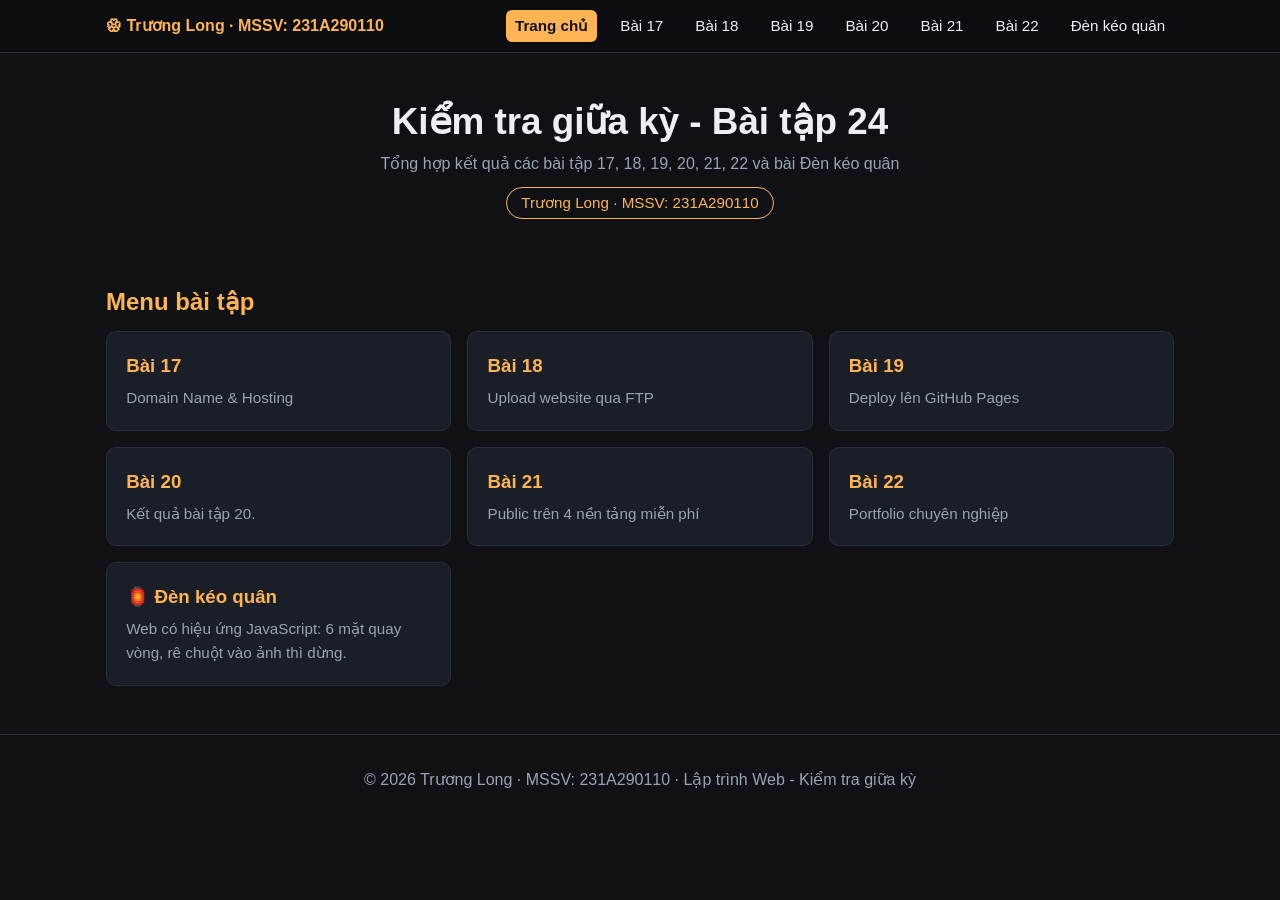
<file: index.html>
<!DOCTYPE html>
<html lang="vi">
<head>
    <meta charset="UTF-8">
    <meta name="viewport" content="width=device-width, initial-scale=1.0">
    <title>Bài tập 24 - Kiểm tra giữa kỳ - Trương Long</title>
    <link rel="stylesheet" href="css/style.css">
</head>
<body class="">
    <div class="topbar"><div class="inner"><a class="brand" href="index.html">&#127989; <span data-name></span> &middot; <span data-mssv></span></a><a class="link active" href="index.html">Trang chủ</a><a class="link" href="bai17.html">Bài 17</a><a class="link" href="bai18.html">Bài 18</a><a class="link" href="bai19.html">Bài 19</a><a class="link" href="bai20.html">Bài 20</a><a class="link" href="bai21.html">Bài 21</a><a class="link" href="bai22.html">Bài 22</a><a class="link" href="den-keo-quan.html">Đèn kéo quân</a></div></div>
    <header class="hero">
        <h1>Kiểm tra giữa kỳ - Bài tập 24</h1>
        <p>Tổng hợp kết quả các bài tập 17, 18, 19, 20, 21, 22 và bài Đèn kéo quân</p>
        <span class="badge"><span data-name></span> &middot; <span data-mssv></span></span>
    </header>
    <main>
        <h2>Menu bài tập</h2>
        <div class="grid">
            <a class="card" href="bai17.html"><h3><span class="num">Bài 17</span></h3><p>Domain Name &amp; Hosting</p></a>
            <a class="card" href="bai18.html"><h3><span class="num">Bài 18</span></h3><p>Upload website qua FTP</p></a>
            <a class="card" href="bai19.html"><h3><span class="num">Bài 19</span></h3><p>Deploy lên GitHub Pages</p></a>
            <a class="card" href="bai20.html"><h3><span class="num">Bài 20</span></h3><p>Kết quả bài tập 20.</p></a>
            <a class="card" href="bai21.html"><h3><span class="num">Bài 21</span></h3><p>Public trên 4 nền tảng miễn phí</p></a>
            <a class="card" href="bai22.html"><h3><span class="num">Bài 22</span></h3><p>Portfolio chuyên nghiệp</p></a>
            <a class="card" href="den-keo-quan.html"><h3><span class="num">&#127982; Đèn kéo quân</span></h3><p>Web có hiệu ứng JavaScript: 6 mặt quay vòng, rê chuột vào ảnh thì dừng.</p></a>
        </div>
    </main>
    <footer>&copy; 2026 <span data-name></span> &middot; <span data-mssv></span> &middot; <span data-course></span></footer>
    <script src="js/site.js"></script>
</body>
</html>
</file>
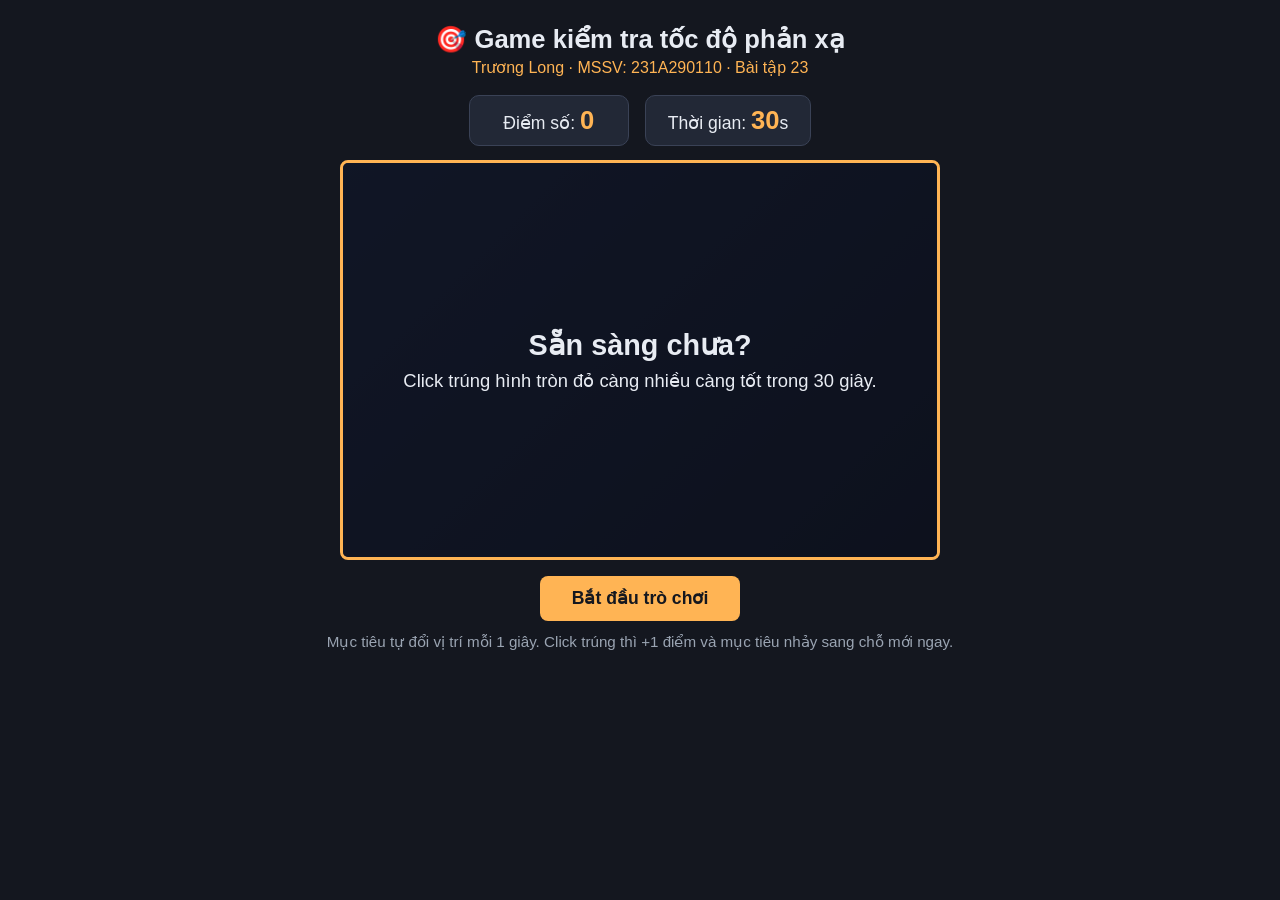
<file: 231A290110bt23.html>
<!DOCTYPE html>
<html lang="vi">
<head>
    <meta charset="UTF-8">
    <meta name="viewport" content="width=device-width, initial-scale=1.0">
    <title>Bài tập 23 - Game kiểm tra tốc độ - Trương Long - 231A290110</title>
    <style>
        * { box-sizing: border-box; }
        body {
            margin: 0;
            min-height: 100vh;
            background: #14171f;
            color: #e8ecf3;
            font-family: "Segoe UI", Arial, sans-serif;
            display: flex;
            flex-direction: column;
            align-items: center;
            padding: 24px 12px;
        }
        h1 { margin: 0 0 4px; font-size: 1.6rem; }
        .sv { color: #ffb454; margin: 0 0 18px; }

        /* Thông tin: điểm số + thời gian */
        .info {
            display: flex;
            gap: 16px;
            margin-bottom: 14px;
        }
        .box {
            background: #222836;
            border: 1px solid #3a4256;
            border-radius: 10px;
            padding: 10px 22px;
            min-width: 160px;
            text-align: center;
            font-size: 1.1rem;
        }
        .box b { font-size: 1.6rem; color: #ffb454; }

        /* Khu vực chơi 600x400, định vị tuyệt đối cho mục tiêu */
        #arena {
            position: relative;
            width: 600px;
            height: 400px;
            background: linear-gradient(135deg, #2b3a67, #1b2440);
            border: 3px solid #ffb454;
            border-radius: 8px;
            overflow: hidden;
            cursor: crosshair;
            user-select: none;
        }
        #target {
            position: absolute;
            width: 50px;
            height: 50px;
            border-radius: 50%;
            background: radial-gradient(circle at 35% 35%, #ff9a9a, #e53935);
            border: 3px solid #fff;
            box-shadow: 0 0 14px rgba(255, 90, 90, .8);
            cursor: pointer;
            display: none;
        }
        #overlay {
            position: absolute;
            inset: 0;
            display: flex;
            flex-direction: column;
            align-items: center;
            justify-content: center;
            background: rgba(10, 12, 20, .78);
            text-align: center;
            padding: 20px;
        }
        #overlay h2 { margin: 0 0 8px; font-size: 1.8rem; }
        #overlay p { margin: 0; font-size: 1.15rem; }

        button#startBtn {
            margin-top: 16px;
            padding: 12px 32px;
            font-size: 1.1rem;
            font-weight: 700;
            color: #14171f;
            background: #ffb454;
            border: 0;
            border-radius: 8px;
            cursor: pointer;
        }
        button#startBtn:hover { background: #ffc978; }
        button#startBtn:disabled { opacity: .5; cursor: not-allowed; }

        .hint { color: #9aa4b2; margin-top: 12px; font-size: .95rem; }
        @media (max-width: 640px) {
            #arena { width: 100%; max-width: 600px; }
        }
    </style>
</head>
<body>
    <h1>&#127919; Game kiểm tra tốc độ phản xạ</h1>
    <p class="sv">Trương Long &middot; MSSV: 231A290110 &middot; Bài tập 23</p>

    <div class="info">
        <div class="box">Điểm số: <b id="score">0</b></div>
        <div class="box">Thời gian: <b id="time">30</b>s</div>
    </div>

    <div id="arena">
        <div id="target"></div>
        <div id="overlay">
            <h2 id="overlayTitle">Sẵn sàng chưa?</h2>
            <p id="overlayText">Click trúng hình tròn đỏ càng nhiều càng tốt trong 30 giây.</p>
        </div>
    </div>

    <button id="startBtn">Bắt đầu trò chơi</button>
    <p class="hint">Mục tiêu tự đổi vị trí mỗi 1 giây. Click trúng thì +1 điểm và mục tiêu nhảy sang chỗ mới ngay.</p>

    <script>
        var GAME_TIME = 30;      // thời gian chơi (giây)
        var MOVE_EVERY = 1000;   // mục tiêu tự đổi chỗ sau 1 giây (ms)

        var arena = document.getElementById('arena');
        var target = document.getElementById('target');
        var scoreEl = document.getElementById('score');
        var timeEl = document.getElementById('time');
        var startBtn = document.getElementById('startBtn');
        var overlay = document.getElementById('overlay');
        var overlayTitle = document.getElementById('overlayTitle');
        var overlayText = document.getElementById('overlayText');

        var score = 0;
        var timeLeft = GAME_TIME;
        var playing = false;
        var countdownTimer = null;
        var moveTimer = null;

        // Đặt mục tiêu ở tọa độ top/left ngẫu nhiên trong #arena
        function moveTarget() {
            var maxLeft = arena.clientWidth - target.offsetWidth;
            var maxTop = arena.clientHeight - target.offsetHeight;
            target.style.left = Math.floor(Math.random() * (maxLeft + 1)) + 'px';
            target.style.top = Math.floor(Math.random() * (maxTop + 1)) + 'px';
        }

        // Hẹn giờ: sau 1 giây không ai click thì mục tiêu tự đổi chỗ
        function restartMoveTimer() {
            clearInterval(moveTimer);
            moveTimer = setInterval(moveTarget, MOVE_EVERY);
        }

        function startGame() {
            score = 0;
            timeLeft = GAME_TIME;
            playing = true;
            scoreEl.textContent = score;
            timeEl.textContent = timeLeft;

            overlay.style.display = 'none';
            target.style.display = 'block';
            startBtn.disabled = true;

            moveTarget();
            restartMoveTimer();

            clearInterval(countdownTimer);
            countdownTimer = setInterval(function () {
                timeLeft--;
                timeEl.textContent = timeLeft;
                if (timeLeft <= 0) endGame();
            }, 1000);
        }

        function endGame() {
            playing = false;
            clearInterval(countdownTimer);
            clearInterval(moveTimer);

            // Khóa mọi thao tác: ẩn mục tiêu, phủ lớp chặn click lên khu vực chơi
            target.style.display = 'none';
            overlayTitle.textContent = 'Hết giờ!';
            overlayText.innerHTML = 'Tổng điểm của bạn: <b style="color:#ffb454;font-size:1.6rem">' + score + '</b>';
            overlay.style.display = 'flex';

            startBtn.disabled = false;
            startBtn.textContent = 'Chơi lại';
        }

        // Click trúng mục tiêu: +1 điểm, đổi vị trí ngay, tính lại nhịp 1 giây
        target.addEventListener('click', function (e) {
            e.stopPropagation();
            if (!playing) return;
            score++;
            scoreEl.textContent = score;
            moveTarget();
            restartMoveTimer();
        });

        startBtn.addEventListener('click', startGame);
    </script>
</body>
</html>
</file>
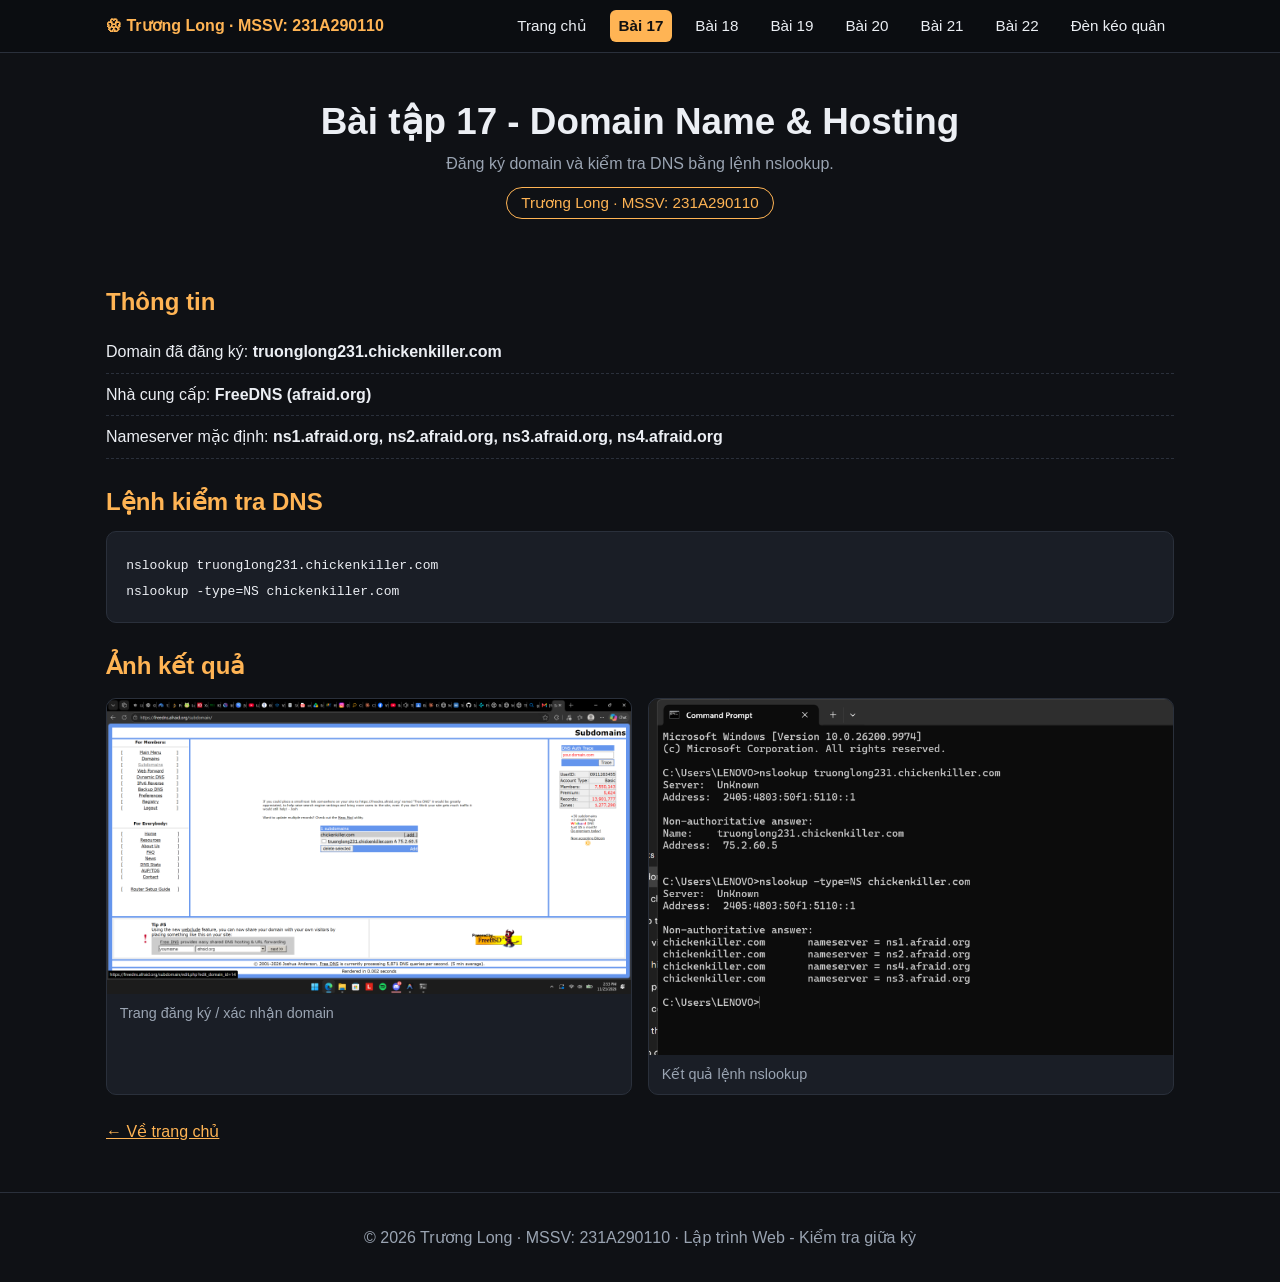
<file: bai17.html>
<!DOCTYPE html>
<html lang="vi">
<head>
    <meta charset="UTF-8">
    <meta name="viewport" content="width=device-width, initial-scale=1.0">
    <title>Bài tập 17 - Domain Name & Hosting - Trương Long</title>
    <link rel="stylesheet" href="css/style.css">
</head>
<body class="">
    <div class="topbar"><div class="inner"><a class="brand" href="index.html">&#127989; <span data-name></span> &middot; <span data-mssv></span></a><a class="link" href="index.html">Trang chủ</a><a class="link active" href="bai17.html">Bài 17</a><a class="link" href="bai18.html">Bài 18</a><a class="link" href="bai19.html">Bài 19</a><a class="link" href="bai20.html">Bài 20</a><a class="link" href="bai21.html">Bài 21</a><a class="link" href="bai22.html">Bài 22</a><a class="link" href="den-keo-quan.html">Đèn kéo quân</a></div></div>
    <header class="hero">
        <h1>Bài tập 17 - Domain Name & Hosting</h1>
        <p>Đăng ký domain và kiểm tra DNS bằng lệnh nslookup.</p>
        <span class="badge"><span data-name></span> &middot; <span data-mssv></span></span>
    </header>
    <main>
        <h2>Thông tin</h2>
        <ul class="links">
            <li>Domain đã đăng ký: <b>truonglong231.chickenkiller.com</b></li>
            <li>Nhà cung cấp: <b>FreeDNS (afraid.org)</b></li>
            <li>Nameserver mặc định: <b>ns1.afraid.org, ns2.afraid.org, ns3.afraid.org, ns4.afraid.org</b></li>
        </ul>
        <h2>Lệnh kiểm tra DNS</h2>
        <div class="card"><code>nslookup truonglong231.chickenkiller.com</code><br><code>nslookup -type=NS chickenkiller.com</code></div>
        <h2>Ảnh kết quả</h2>
        <div class="shots"><figure><img src="images/ketqua/bai17-1.png" alt="Trang đăng ký / xác nhận domain" data-ph="bai17-1.png"><figcaption>Trang đăng ký / xác nhận domain</figcaption></figure><figure><img src="images/ketqua/bai17-2.png" alt="Kết quả lệnh nslookup" data-ph="bai17-2.png"><figcaption>Kết quả lệnh nslookup</figcaption></figure></div>
        <p style="margin-top:1.5rem"><a href="index.html">&larr; Về trang chủ</a></p>
    </main>
    <footer>&copy; 2026 <span data-name></span> &middot; <span data-mssv></span> &middot; <span data-course></span></footer>
    <script src="js/site.js"></script>
</body>
</html>
</file>
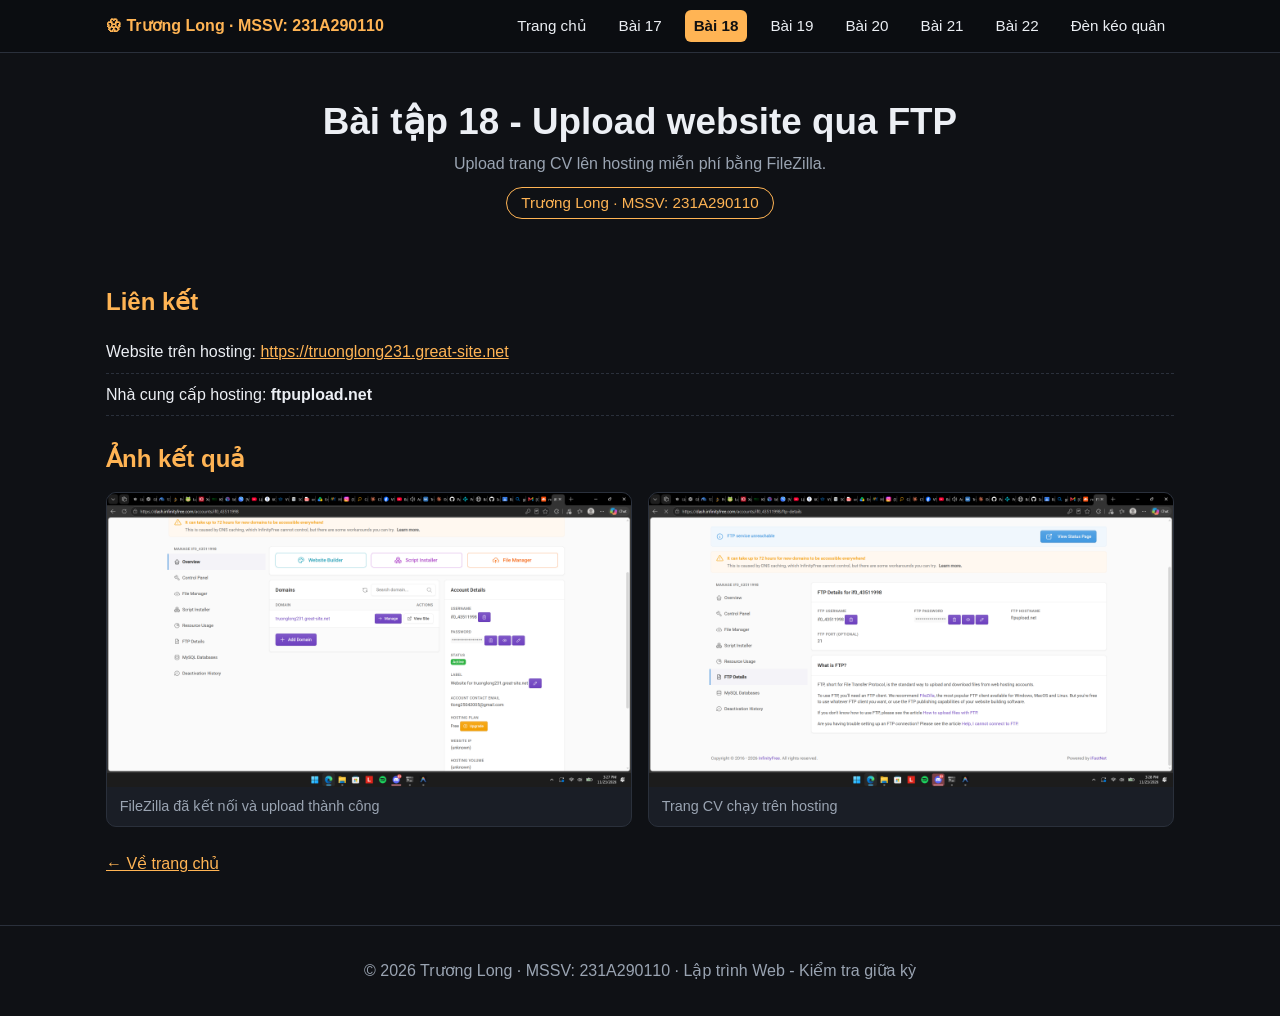
<file: bai18.html>
<!DOCTYPE html>
<html lang="vi">

<head>
    <meta charset="UTF-8">
    <meta name="viewport" content="width=device-width, initial-scale=1.0">
    <title>Bài tập 18 - Upload website qua FTP - Trương Long</title>
    <link rel="stylesheet" href="css/style.css">
</head>

<body class="">
    <div class="topbar">
        <div class="inner"><a class="brand" href="index.html">&#127989; <span data-name></span> &middot; <span
                    data-mssv></span></a><a class="link" href="index.html">Trang chủ</a><a class="link"
                href="bai17.html">Bài 17</a><a class="link active" href="bai18.html">Bài 18</a><a class="link"
                href="bai19.html">Bài 19</a><a class="link" href="bai20.html">Bài 20</a><a class="link"
                href="bai21.html">Bài 21</a><a class="link" href="bai22.html">Bài 22</a><a class="link"
                href="den-keo-quan.html">Đèn kéo quân</a></div>
    </div>
    <header class="hero">
        <h1>Bài tập 18 - Upload website qua FTP</h1>
        <p>Upload trang CV lên hosting miễn phí bằng FileZilla.</p>
        <span class="badge"><span data-name></span> &middot; <span data-mssv></span></span>
    </header>
    <main>
        <h2>Liên kết</h2>
        <ul class="links">
            <li>Website trên hosting: <a href="https://truonglong231.great-site.net" target="_blank"
                    rel="noopener">https://truonglong231.great-site.net</a></li>
            <li>Nhà cung cấp hosting: <b>ftpupload.net</b></li>
        </ul>
        <h2>Ảnh kết quả</h2>
        <div class="shots">
            <figure><img src="images/ketqua/bai18-1.png" alt="FileZilla đã kết nối và upload thành công"
                    data-ph="bai18-1.png">
                <figcaption>FileZilla đã kết nối và upload thành công</figcaption>
            </figure>
            <figure><img src="images/ketqua/bai18-2.png" alt="Trang CV chạy trên hosting" data-ph="bai18-2.png">
                <figcaption>Trang CV chạy trên hosting</figcaption>
            </figure>
        </div>
        <p style="margin-top:1.5rem"><a href="index.html">&larr; Về trang chủ</a></p>
    </main>
    <footer>&copy; 2026 <span data-name></span> &middot; <span data-mssv></span> &middot; <span data-course></span>
    </footer>
    <script src="js/site.js"></script>
</body>

</html>
</file>
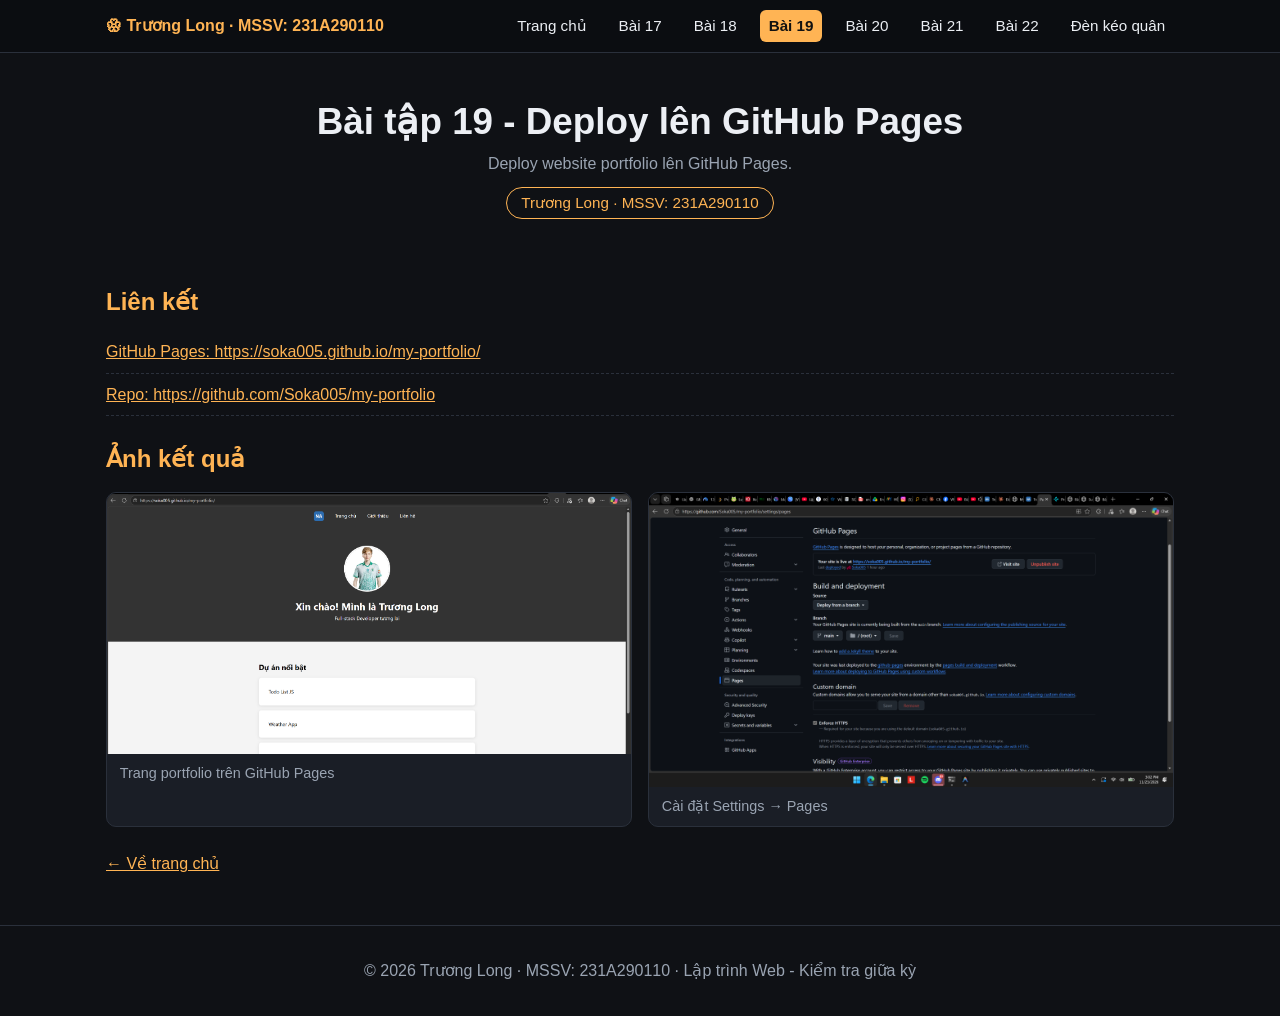
<file: bai19.html>
<!DOCTYPE html>
<html lang="vi">
<head>
    <meta charset="UTF-8">
    <meta name="viewport" content="width=device-width, initial-scale=1.0">
    <title>Bài tập 19 - Deploy lên GitHub Pages - Trương Long</title>
    <link rel="stylesheet" href="css/style.css">
</head>
<body class="">
    <div class="topbar"><div class="inner"><a class="brand" href="index.html">&#127989; <span data-name></span> &middot; <span data-mssv></span></a><a class="link" href="index.html">Trang chủ</a><a class="link" href="bai17.html">Bài 17</a><a class="link" href="bai18.html">Bài 18</a><a class="link active" href="bai19.html">Bài 19</a><a class="link" href="bai20.html">Bài 20</a><a class="link" href="bai21.html">Bài 21</a><a class="link" href="bai22.html">Bài 22</a><a class="link" href="den-keo-quan.html">Đèn kéo quân</a></div></div>
    <header class="hero">
        <h1>Bài tập 19 - Deploy lên GitHub Pages</h1>
        <p>Deploy website portfolio lên GitHub Pages.</p>
        <span class="badge"><span data-name></span> &middot; <span data-mssv></span></span>
    </header>
    <main>
        <h2>Liên kết</h2>
        <ul class="links"><li><a href="https://soka005.github.io/my-portfolio/" target="_blank" rel="noopener">GitHub Pages: https://soka005.github.io/my-portfolio/</a></li><li><a href="https://github.com/Soka005/my-portfolio" target="_blank" rel="noopener">Repo: https://github.com/Soka005/my-portfolio</a></li></ul>
        <h2>Ảnh kết quả</h2>
        <div class="shots"><figure><img src="images/ketqua/bai19-1.png" alt="Trang portfolio trên GitHub Pages" data-ph="bai19-1.png"><figcaption>Trang portfolio trên GitHub Pages</figcaption></figure><figure><img src="images/ketqua/bai19-2.png" alt="Cài đặt Settings → Pages" data-ph="bai19-2.png"><figcaption>Cài đặt Settings → Pages</figcaption></figure></div>
        <p style="margin-top:1.5rem"><a href="index.html">&larr; Về trang chủ</a></p>
    </main>
    <footer>&copy; 2026 <span data-name></span> &middot; <span data-mssv></span> &middot; <span data-course></span></footer>
    <script src="js/site.js"></script>
</body>
</html>
</file>
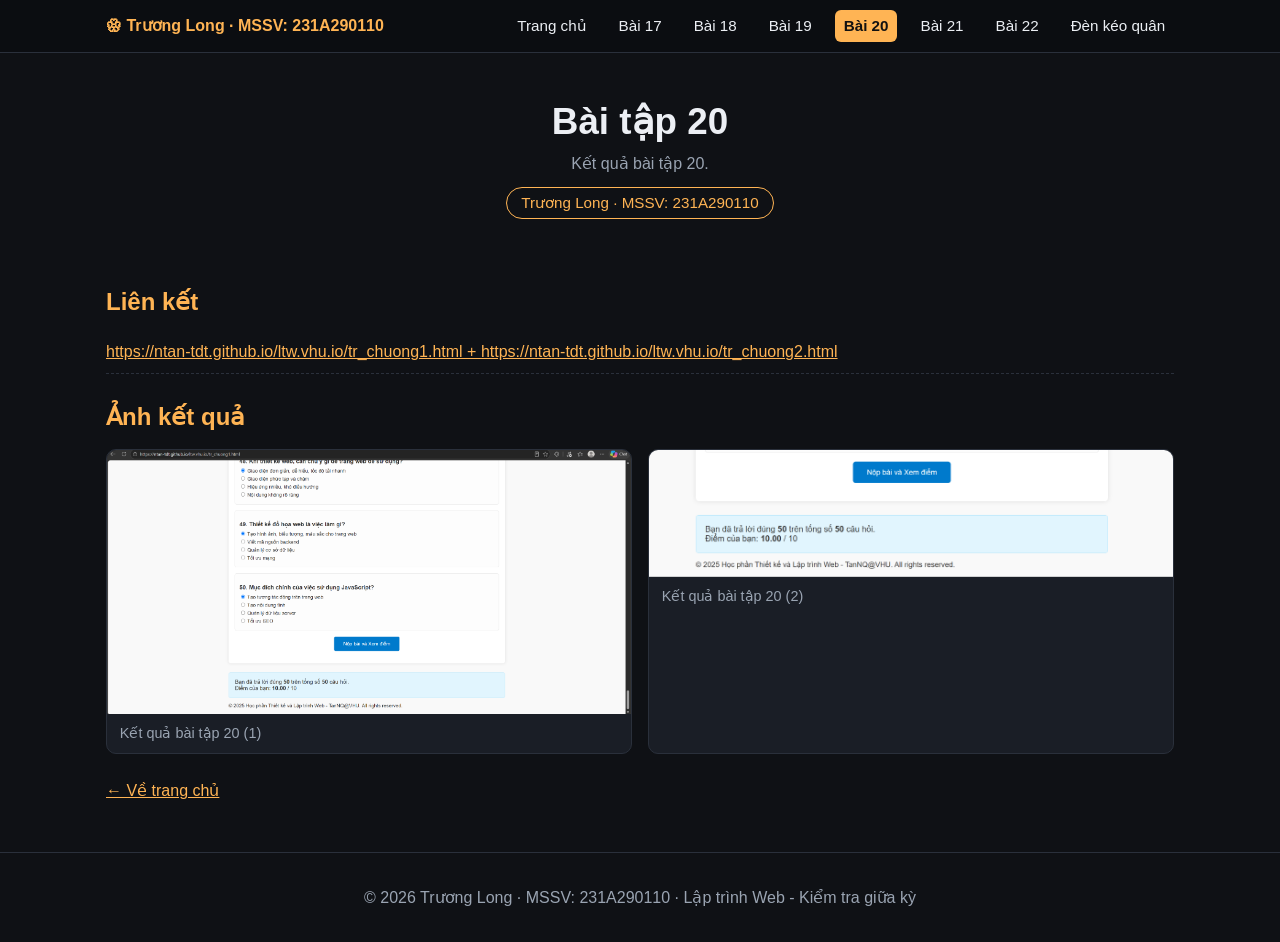
<file: bai20.html>
<!DOCTYPE html>
<html lang="vi">

<head>
    <meta charset="UTF-8">
    <meta name="viewport" content="width=device-width, initial-scale=1.0">
    <title>Bài tập 20 - Trương Long</title>
    <link rel="stylesheet" href="css/style.css">
</head>

<body class="">
    <div class="topbar">
        <div class="inner"><a class="brand" href="index.html">&#127989; <span data-name></span> &middot; <span
                    data-mssv></span></a><a class="link" href="index.html">Trang chủ</a><a class="link"
                href="bai17.html">Bài 17</a><a class="link" href="bai18.html">Bài 18</a><a class="link"
                href="bai19.html">Bài 19</a><a class="link active" href="bai20.html">Bài 20</a><a class="link"
                href="bai21.html">Bài 21</a><a class="link" href="bai22.html">Bài 22</a><a class="link"
                href="den-keo-quan.html">Đèn kéo quân</a></div>
    </div>
    <header class="hero">
        <h1>Bài tập 20</h1>
        <p>Kết quả bài tập 20.</p>
        <span class="badge"><span data-name></span> &middot; <span data-mssv></span></span>
    </header>
    <main>
        <h2>Liên kết</h2>
        <ul class="links">
            <li><a href="#" target="_blank" rel="noopener">https://ntan-tdt.github.io/ltw.vhu.io/tr_chuong1.html +
                    https://ntan-tdt.github.io/ltw.vhu.io/tr_chuong2.html</a></li>
        </ul>
        <h2>Ảnh kết quả</h2>
        <div class="shots">
            <figure><img src="images/ketqua/bai20-1.png" alt="Kết quả bài tập 20 (1)" data-ph="bai20-1.png">
                <figcaption>Kết quả bài tập 20 (1)</figcaption>
            </figure>
            <figure><img src="images/ketqua/bai20-2.png" alt="Kết quả bài tập 20 (2)" data-ph="bai20-2.png">
                <figcaption>Kết quả bài tập 20 (2)</figcaption>
            </figure>
        </div>
        <p style="margin-top:1.5rem"><a href="index.html">&larr; Về trang chủ</a></p>
    </main>
    <footer>&copy; 2026 <span data-name></span> &middot; <span data-mssv></span> &middot; <span data-course></span>
    </footer>
    <script src="js/site.js"></script>
</body>

</html>
</file>
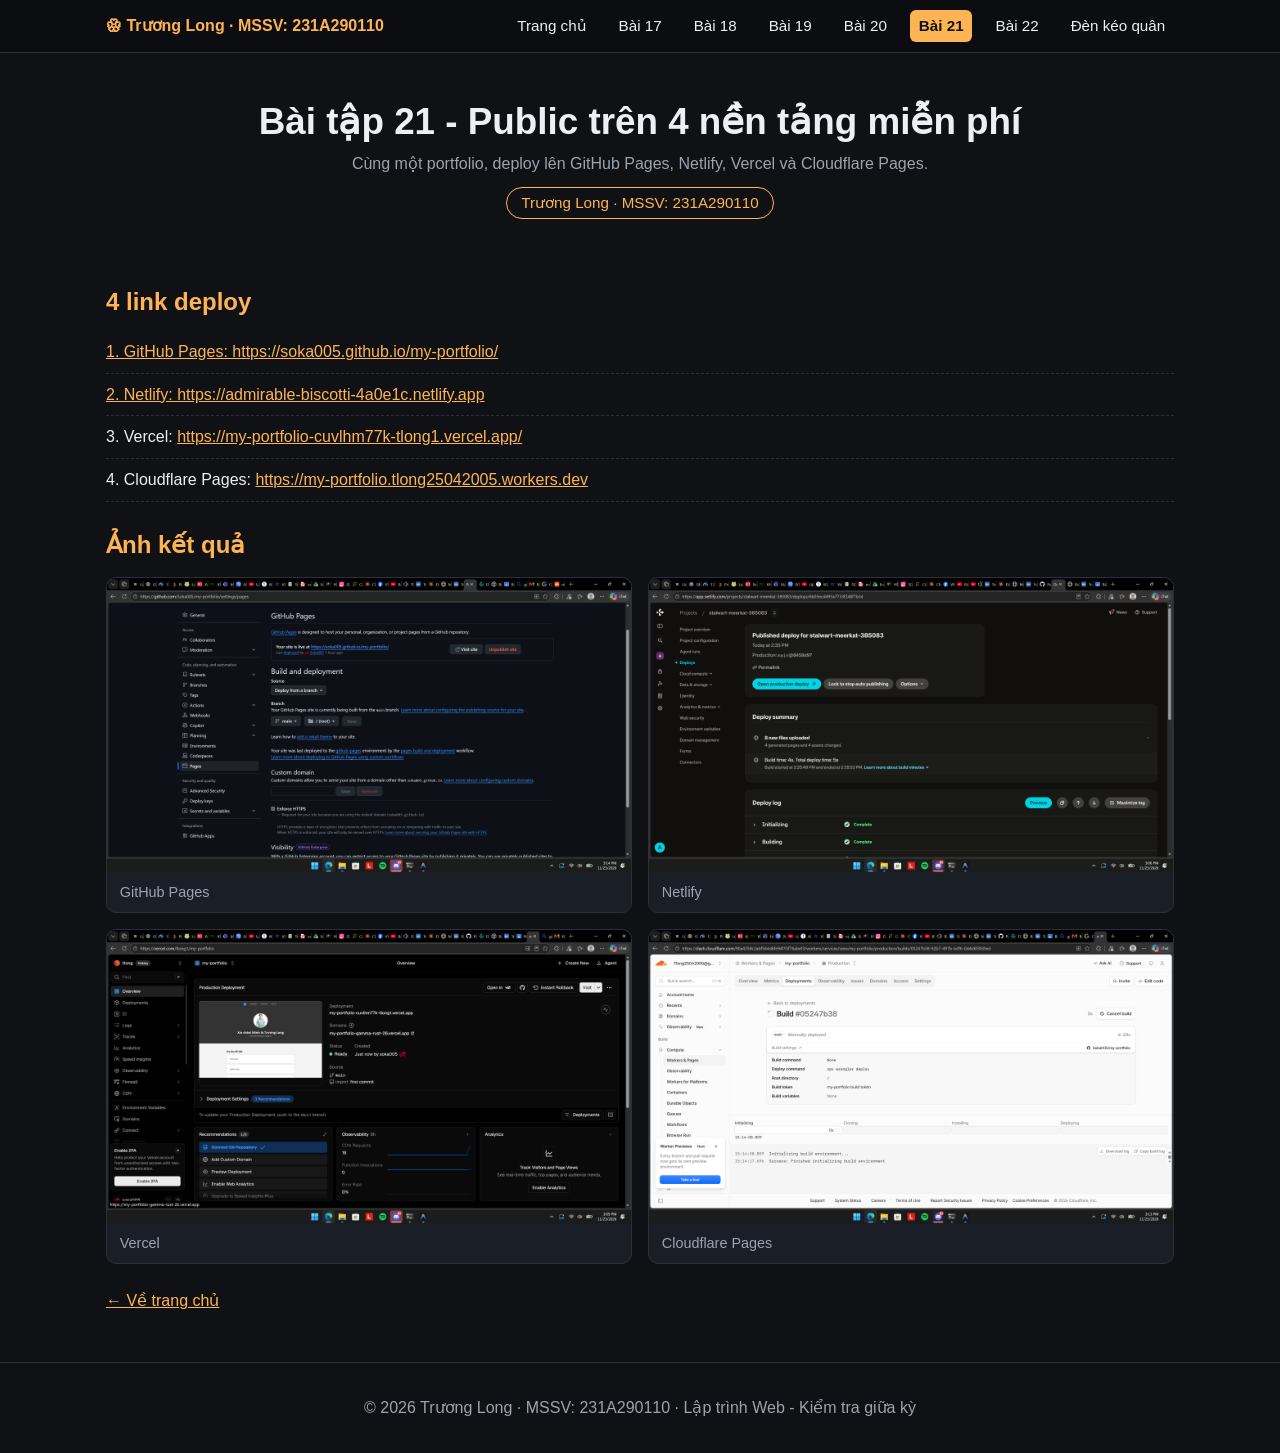
<file: bai21.html>
<!DOCTYPE html>
<html lang="vi">

<head>
    <meta charset="UTF-8">
    <meta name="viewport" content="width=device-width, initial-scale=1.0">
    <title>Bài tập 21 - Public trên 4 nền tảng miễn phí - Trương Long</title>
    <link rel="stylesheet" href="css/style.css">
</head>

<body class="">
    <div class="topbar">
        <div class="inner"><a class="brand" href="index.html">&#127989; <span data-name></span> &middot; <span
                    data-mssv></span></a><a class="link" href="index.html">Trang chủ</a><a class="link"
                href="bai17.html">Bài 17</a><a class="link" href="bai18.html">Bài 18</a><a class="link"
                href="bai19.html">Bài 19</a><a class="link" href="bai20.html">Bài 20</a><a class="link active"
                href="bai21.html">Bài 21</a><a class="link" href="bai22.html">Bài 22</a><a class="link"
                href="den-keo-quan.html">Đèn kéo quân</a></div>
    </div>
    <header class="hero">
        <h1>Bài tập 21 - Public trên 4 nền tảng miễn phí</h1>
        <p>Cùng một portfolio, deploy lên GitHub Pages, Netlify, Vercel và Cloudflare Pages.</p>
        <span class="badge"><span data-name></span> &middot; <span data-mssv></span></span>
    </header>
    <main>
        <h2>4 link deploy</h2>
        <ul class="links">
            <li><a href="https://soka005.github.io/my-portfolio/" target="_blank" rel="noopener">1. GitHub Pages:
                    https://soka005.github.io/my-portfolio/</a></li>
            <li><a href="https://admirable-biscotti-4a0e1c.netlify.app" target="_blank" rel="noopener">2. Netlify:
                    https://admirable-biscotti-4a0e1c.netlify.app</a></li>
            <li>3. Vercel: <a href="https://my-portfolio-cuvlhm77k-tlong1.vercel.app/" target="_blank"
                    rel="noopener">https://my-portfolio-cuvlhm77k-tlong1.vercel.app/</a></li>
            <li>4. Cloudflare Pages: <a href="https://my-portfolio.tlong25042005.workers.dev" target="_blank"
                    rel="noopener">https://my-portfolio.tlong25042005.workers.dev</a></li>
        </ul>
        <h2>Ảnh kết quả</h2>
        <div class="shots">
            <figure><img src="images/ketqua/bai21-1.png" alt="GitHub Pages" data-ph="bai21-1.png">
                <figcaption>GitHub Pages</figcaption>
            </figure>
            <figure><img src="images/ketqua/bai21-2.png" alt="Netlify" data-ph="bai21-2.png">
                <figcaption>Netlify</figcaption>
            </figure>
            <figure><img src="images/ketqua/bai21-3.png" alt="Vercel" data-ph="bai21-3.png">
                <figcaption>Vercel</figcaption>
            </figure>
            <figure><img src="images/ketqua/bai21-4.png" alt="Cloudflare Pages" data-ph="bai21-4.png">
                <figcaption>Cloudflare Pages</figcaption>
            </figure>
        </div>
        <p style="margin-top:1.5rem"><a href="index.html">&larr; Về trang chủ</a></p>
    </main>
    <footer>&copy; 2026 <span data-name></span> &middot; <span data-mssv></span> &middot; <span data-course></span>
    </footer>
    <script src="js/site.js"></script>
</body>

</html>
</file>
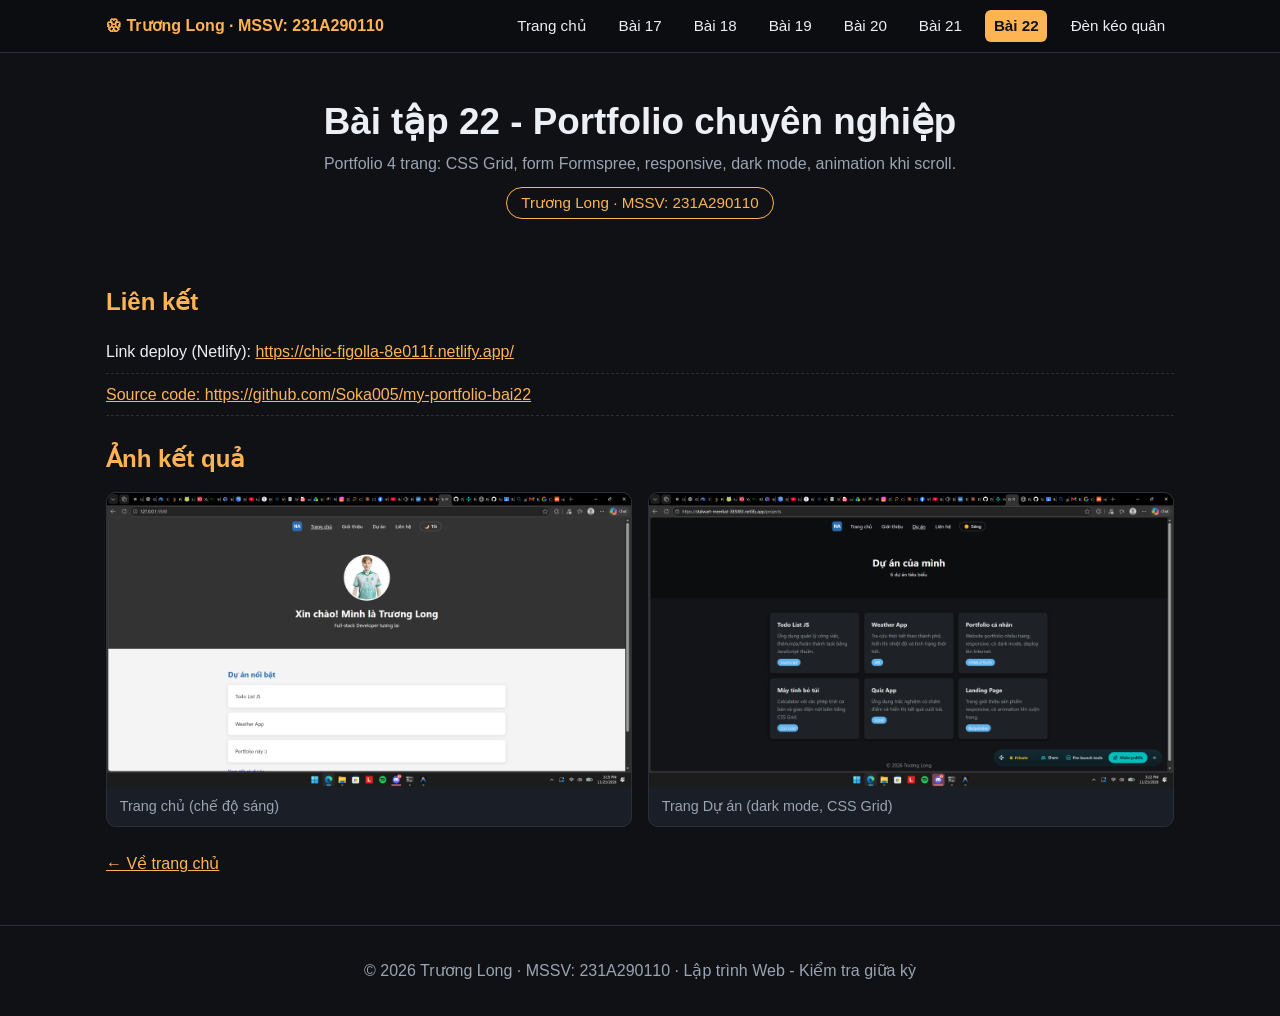
<file: bai22.html>
<!DOCTYPE html>
<html lang="vi">

<head>
    <meta charset="UTF-8">
    <meta name="viewport" content="width=device-width, initial-scale=1.0">
    <title>Bài tập 22 - Portfolio chuyên nghiệp - Trương Long</title>
    <link rel="stylesheet" href="css/style.css">
</head>

<body class="">
    <div class="topbar">
        <div class="inner"><a class="brand" href="index.html">&#127989; <span data-name></span> &middot; <span
                    data-mssv></span></a><a class="link" href="index.html">Trang chủ</a><a class="link"
                href="bai17.html">Bài 17</a><a class="link" href="bai18.html">Bài 18</a><a class="link"
                href="bai19.html">Bài 19</a><a class="link" href="bai20.html">Bài 20</a><a class="link"
                href="bai21.html">Bài 21</a><a class="link active" href="bai22.html">Bài 22</a><a class="link"
                href="den-keo-quan.html">Đèn kéo quân</a></div>
    </div>
    <header class="hero">
        <h1>Bài tập 22 - Portfolio chuyên nghiệp</h1>
        <p>Portfolio 4 trang: CSS Grid, form Formspree, responsive, dark mode, animation khi scroll.</p>
        <span class="badge"><span data-name></span> &middot; <span data-mssv></span></span>
    </header>
    <main>
        <h2>Liên kết</h2>
        <ul class="links">
            <li>Link deploy (Netlify): <a href="https://chic-figolla-8e011f.netlify.app/" target="_blank"
                    rel="noopener">https://chic-figolla-8e011f.netlify.app/</a></li>
            <li><a href="https://github.com/Soka005/my-portfolio-bai22" target="_blank" rel="noopener">Source code:
                    https://github.com/Soka005/my-portfolio-bai22</a></li>
        </ul>
        <h2>Ảnh kết quả</h2>
        <div class="shots">
            <figure><img src="images/ketqua/bai22-1.png" alt="Trang chủ (chế độ sáng)" data-ph="bai22-1.png">
                <figcaption>Trang chủ (chế độ sáng)</figcaption>
            </figure>
            <figure><img src="images/ketqua/bai22-2.png" alt="Trang Dự án (dark mode, CSS Grid)" data-ph="bai22-2.png">
                <figcaption>Trang Dự án (dark mode, CSS Grid)</figcaption>
            </figure>
        </div>
        <p style="margin-top:1.5rem"><a href="index.html">&larr; Về trang chủ</a></p>
    </main>
    <footer>&copy; 2026 <span data-name></span> &middot; <span data-mssv></span> &middot; <span data-course></span>
    </footer>
    <script src="js/site.js"></script>
</body>

</html>
</file>
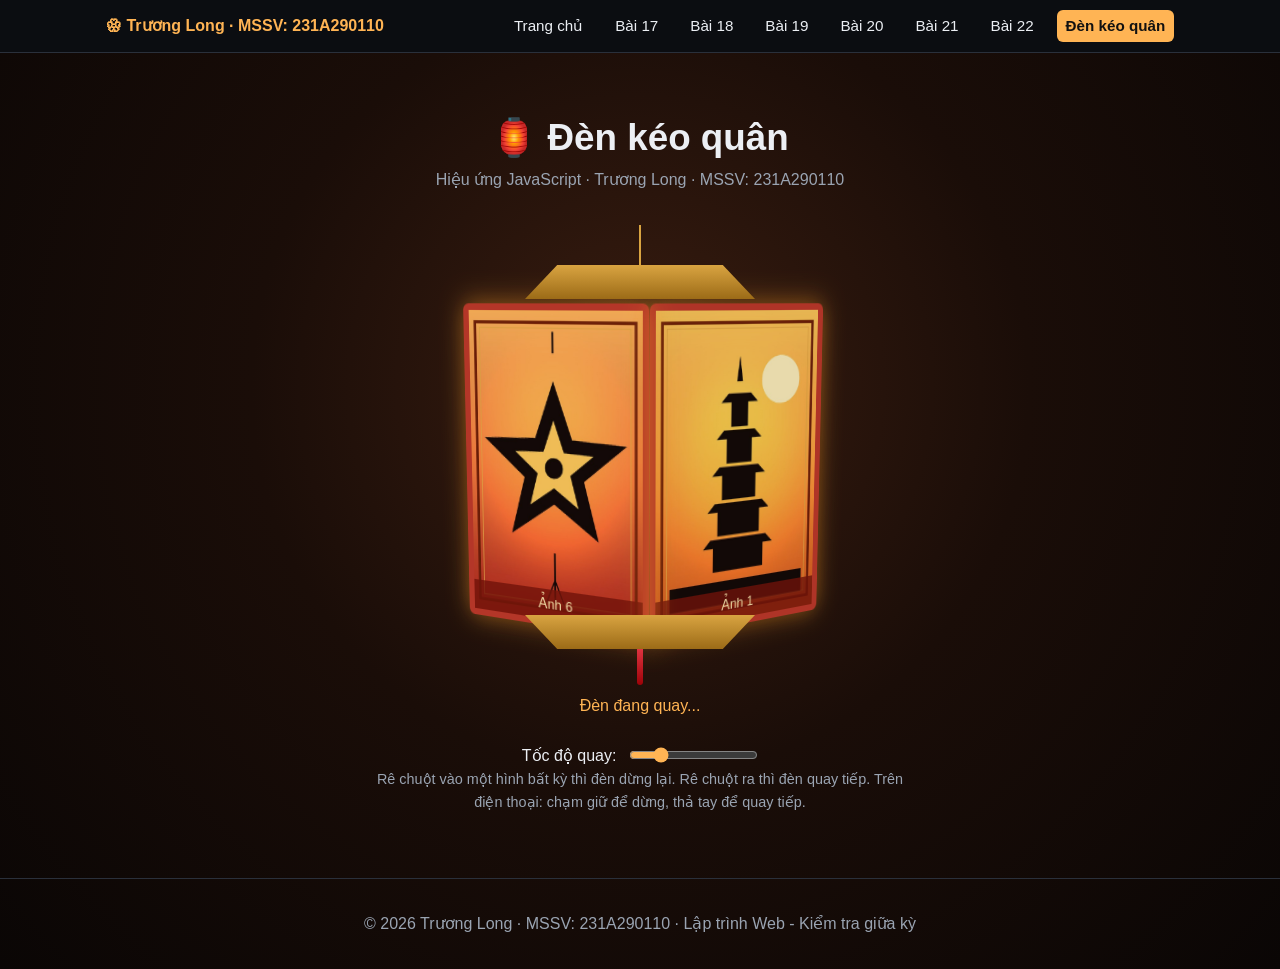
<file: den-keo-quan.html>
<!DOCTYPE html>
<html lang="vi">
<head>
    <meta charset="UTF-8">
    <meta name="viewport" content="width=device-width, initial-scale=1.0">
    <title>Đèn kéo quân - Trương Long</title>
    <link rel="stylesheet" href="css/style.css">
</head>
<body class="lantern-page">
    <div class="topbar"><div class="inner"><a class="brand" href="index.html">&#127989; <span data-name></span> &middot; <span data-mssv></span></a><a class="link" href="index.html">Trang chủ</a><a class="link" href="bai17.html">Bài 17</a><a class="link" href="bai18.html">Bài 18</a><a class="link" href="bai19.html">Bài 19</a><a class="link" href="bai20.html">Bài 20</a><a class="link" href="bai21.html">Bài 21</a><a class="link" href="bai22.html">Bài 22</a><a class="link active" href="den-keo-quan.html">Đèn kéo quân</a></div></div>
    <div class="scene">
        <header class="hero">
            <h1>&#127982; Đèn kéo quân</h1>
            <p>Hiệu ứng JavaScript &middot; <span data-name></span> &middot; <span data-mssv></span></p>
        </header>

        <div class="stage">
            <div class="glow"></div>
            <div class="string"></div>
            <div class="cap top"></div>
            <div class="lantern" id="lantern">
                <div class="face"><img src="images/lantern/1.jpg" alt="Ảnh 1" data-ph="1.jpg"><div class="tag">Ảnh 1</div></div><div class="face"><img src="images/lantern/2.jpg" alt="Ảnh 2" data-ph="2.jpg"><div class="tag">Ảnh 2</div></div><div class="face"><img src="images/lantern/3.jpg" alt="Ảnh 3" data-ph="3.jpg"><div class="tag">Ảnh 3</div></div><div class="face"><img src="images/lantern/4.jpg" alt="Ảnh 4" data-ph="4.jpg"><div class="tag">Ảnh 4</div></div><div class="face"><img src="images/lantern/5.jpg" alt="Ảnh 5" data-ph="5.jpg"><div class="tag">Ảnh 5</div></div><div class="face"><img src="images/lantern/6.jpg" alt="Ảnh 6" data-ph="6.jpg"><div class="tag">Ảnh 6</div></div>
            </div>
            <div class="cap bottom"></div>
            <div class="tassel"></div>
        </div>

        <p class="status" id="status"></p>
        <div class="controls">
            <label for="speed">Tốc độ quay:</label>
            <input type="range" id="speed" min="0.1" max="1.5" step="0.05" value="0.4">
        </div>
        <p class="hint">Rê chuột vào một hình bất kỳ thì đèn dừng lại. Rê chuột ra thì đèn quay tiếp. Trên điện thoại: chạm giữ để dừng, thả tay để quay tiếp.</p>
    </div>
    <footer>&copy; 2026 <span data-name></span> &middot; <span data-mssv></span> &middot; <span data-course></span></footer>
    <script src="js/site.js"></script>
    <script src="js/lantern.js"></script>
</body>
</html>
</file>
<file: css/style.css>
:root {
  --bg: #0f1115;
  --surface: #1a1e26;
  --text: #eceff4;
  --muted: #9aa4b2;
  --accent: #ffb454;
  --line: #2a303b;
}
* { margin: 0; padding: 0; box-sizing: border-box; }
body { font-family: 'Segoe UI', Arial, sans-serif; background: var(--bg); color: var(--text); line-height: 1.6; }
a { color: var(--accent); }
img { max-width: 100%; display: block; }

/* ===== Menu chính ===== */
.topbar { background: #0b0d11; border-bottom: 1px solid var(--line); position: sticky; top: 0; z-index: 20; }
.topbar .inner { max-width: 1100px; margin: 0 auto; padding: 0.6rem 1rem; display: flex; flex-wrap: wrap; align-items: center; gap: 0.4rem 0.9rem; }
.brand { font-weight: 700; color: var(--accent); text-decoration: none; margin-right: auto; }
.topbar a.link { color: var(--text); text-decoration: none; padding: 0.25rem 0.55rem; border-radius: 6px; font-size: 0.95rem; }
.topbar a.link:hover { background: var(--surface); }
.topbar a.link.active { background: var(--accent); color: #111; font-weight: 600; }

/* ===== Layout ===== */
header.hero { text-align: center; padding: 2.5rem 1rem 1.5rem; }
header.hero h1 { font-size: clamp(1.5rem, 4vw, 2.3rem); }
header.hero p { color: var(--muted); }
.badge { display: inline-block; margin-top: 0.6rem; padding: 0.2rem 0.9rem; border: 1px solid var(--accent); color: var(--accent); border-radius: 999px; font-size: 0.95rem; }
main { max-width: 1100px; margin: 0 auto; padding: 1rem; }
h2 { margin: 1.5rem 0 0.6rem; color: var(--accent); }

.grid { display: grid; grid-template-columns: 1fr; gap: 1rem; }
@media (min-width: 600px) { .grid { grid-template-columns: repeat(2, 1fr); } }
@media (min-width: 900px) { .grid { grid-template-columns: repeat(3, 1fr); } }

.card { background: var(--surface); border: 1px solid var(--line); border-radius: 10px; padding: 1.2rem; }
a.card { text-decoration: none; color: var(--text); transition: transform 0.2s, border-color 0.2s; display: block; }
a.card:hover { transform: translateY(-4px); border-color: var(--accent); }
.card h3 { margin-bottom: 0.3rem; }
.card p { color: var(--muted); font-size: 0.95rem; }
.card .num { color: var(--accent); font-weight: 700; }

ul.links { list-style: none; }
ul.links li { padding: 0.5rem 0; border-bottom: 1px dashed var(--line); word-break: break-all; }

.shots { display: grid; grid-template-columns: 1fr; gap: 1rem; margin-top: 0.8rem; }
@media (min-width: 700px) { .shots { grid-template-columns: repeat(2, 1fr); } }
figure { background: var(--surface); border: 1px solid var(--line); border-radius: 10px; overflow: hidden; }
figure img { width: 100%; }
figcaption { padding: 0.5rem 0.8rem; color: var(--muted); font-size: 0.9rem; }

footer { text-align: center; color: var(--muted); padding: 2rem 1rem; border-top: 1px solid var(--line); margin-top: 2rem; }

/* ===== Đèn kéo quân ===== */
.lantern-page { background: radial-gradient(circle at 50% 40%, #3a1d10 0%, #1a0d08 45%, #0a0605 100%); min-height: 100vh; }
.scene { display: flex; flex-direction: column; align-items: center; padding: 1rem 0 2rem; }
.status { color: var(--accent); margin: 0.5rem 0; min-height: 1.6em; text-align: center; }

.stage { position: relative; width: 340px; height: 460px; perspective: 1100px; margin-top: 0.5rem; }
.glow { position: absolute; inset: 40px 20px; border-radius: 50%; background: radial-gradient(circle, rgba(255,170,60,0.55), rgba(255,120,0,0) 70%); filter: blur(18px); }
.string { position: absolute; top: 0; left: 50%; width: 2px; height: 42px; background: #d9a441; transform: translateX(-50%); }
.cap { position: absolute; left: 50%; transform: translateX(-50%); width: 230px; height: 34px; background: linear-gradient(#d9a441, #9c6b17); z-index: 5; }
.cap.top { top: 40px; clip-path: polygon(14% 0, 86% 0, 100% 100%, 0 100%); }
.cap.bottom { bottom: 36px; clip-path: polygon(0 0, 100% 0, 86% 100%, 14% 100%); }
.tassel { position: absolute; bottom: 0; left: 50%; width: 6px; height: 40px; background: linear-gradient(#e63946, #9d0208); transform: translateX(-50%); border-radius: 0 0 4px 4px; }

.lantern { position: absolute; left: 50%; top: 78px; width: 0; height: 0; transform-style: preserve-3d; }
.face {
  position: absolute;
  width: 190px; height: 290px;
  left: -95px; top: 0;
  background: #fff3d6;
  border: 6px solid #c0392b;
  border-radius: 6px;
  overflow: hidden;
  backface-visibility: hidden;
  box-shadow: 0 0 25px rgba(255, 160, 40, 0.55);
  cursor: pointer;
}
.face img { width: 100%; height: 100%; object-fit: cover; }
.face .tag { position: absolute; left: 0; right: 0; bottom: 0; padding: 0.2rem; background: rgba(120, 20, 10, 0.8); color: #ffe9b0; text-align: center; font-size: 0.85rem; }

.controls { margin-top: 1rem; color: var(--text); display: flex; gap: 0.8rem; align-items: center; flex-wrap: wrap; justify-content: center; }
.controls input[type=range] { accent-color: var(--accent); }
.hint { color: var(--muted); font-size: 0.9rem; text-align: center; padding: 0 1rem; max-width: 560px; }

@media (max-width: 420px) { .stage { transform: scale(0.8); margin-top: -30px; margin-bottom: -60px; } }
</file>
